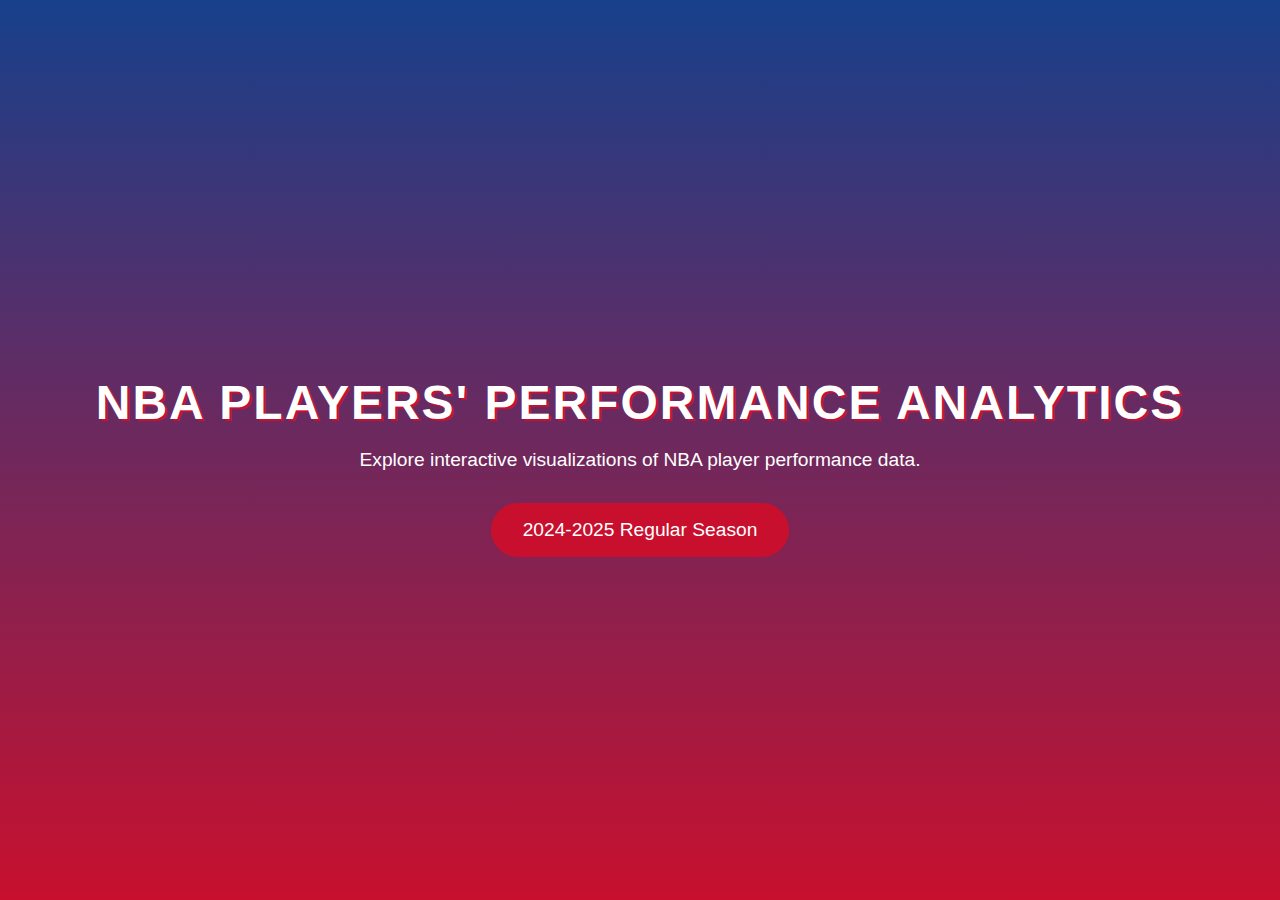
<file: index.html>
<!DOCTYPE html>
<html lang="en">
<head>
    <meta charset="UTF-8">
    <meta name="viewport" content="width=device-width, initial-scale=1.0">
    <title>NBA Visual Analytics</title>
    <link rel="stylesheet" href="styles/index.css">
</head>
<body>
    <div class="container">
        <div class="title-section">
            <h1>NBA Players' Performance Analytics</h1>
            <p>Explore interactive visualizations of NBA player performance data.</p>
        </div>
        <button class="start-button" onclick="navigateToNextPage()">2024-2025 Regular Season</button>
    </div>
    <script src="scripts/script.js"></script>
</body>
</html>
</file>
<file: styles/index.css>
body, html {
    margin: 0;
    padding: 0;
    box-sizing: border-box;
    font-family: 'Arial', sans-serif;
    background: linear-gradient(to bottom, #17408B, #C8102E); 
    height: 100vh;
    color: #FFFFFF;
}

.container {
    text-align: center;
    animation: fadeIn 2s ease-in-out;
    display: flex;
    flex-direction: column;
    justify-content: center;
    align-items: center;
    height: 100%;
}

.title-section h1 {
    font-size: 3rem;
    margin-bottom: 1rem;
    text-transform: uppercase;
    letter-spacing: 2px;
    color: #FFFFFF;
    text-shadow: 2px 2px #C8102E;
    animation: slideIn 1s ease-in-out;
}

.title-section p {
    font-size: 1.2rem;
    margin-bottom: 2rem;
    color: #FFFFFF;
}

.start-button {
    padding: 1rem 2rem;
    font-size: 1.2rem;
    border: none;
    border-radius: 50px;
    background-color: #C8102E;
    color: #FFFFFF;
    cursor: pointer;
    transition: transform 0.3s ease, background-color 0.3s ease;
}

.start-button:hover {
    background-color: #17408B;
    transform: scale(1.1);
}

@keyframes fadeIn {
    from {
        opacity: 0;
        transform: translateY(-20px);
    }
    to {
        opacity: 1;
        transform: translateY(0);
    }
}

@keyframes slideIn {
    from {
        opacity: 0;
        transform: translateX(-50px);
    }
    to {
        opacity: 1;
        transform: translateX(0);
    }
}

@media (max-width: 600px) {
    .title-section h1 {
        font-size: 2rem;
    }
    .start-button {
        font-size: 1rem;
        padding: 0.8rem 1.5rem;
    }
}
</file>
